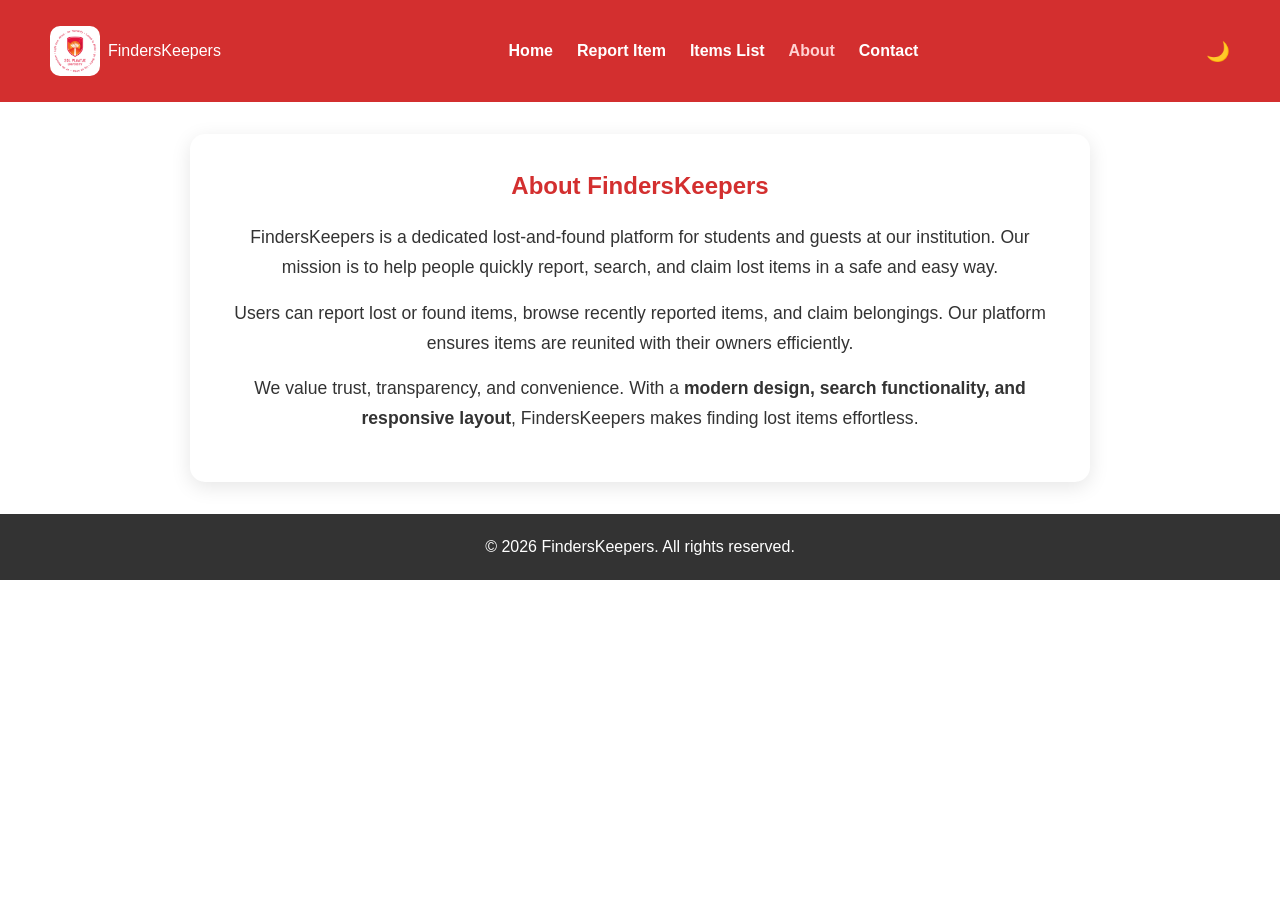
<file: about.html>
<!DOCTYPE html>
<html lang="en">
<head>
    <meta charset="UTF-8">
    <meta name="viewport" content="width=device-width, initial-scale=1.0">
    <title>FindersKeepers | About</title>
	
		<script>
(function () {
    const savedMode = localStorage.getItem("mode");
    if (savedMode === "dark") {
        document.documentElement.classList.add("dark");
    }
})();
</script>

    <link rel="stylesheet" href="style.css">
</head>

<body>
    <!--  Navbar -->
    <header>
        <div class="container header-container">
            <div class="logo-container">
                <img src="spu-logo.png" alt="FindersKeepers Logo" class="logo">
                <span>FindersKeepers</span>
            </div>
            <nav>
                <ul>
                    <li><a href="index.html">Home</a></li>
                    <li><a href="report.html">Report Item</a></li>
                    <li><a href="items.html">Items List</a></li>
                    <li><a href="about.html" class="active">About</a></li>
                    <li><a href="contact.html">Contact</a></li>
                </ul>
            </nav>
            <button id="modeToggle">🌙</button>
        </div>
    </header>

    <!-- about -->
    <section class="about-section">
        <div class="about-container">
            <h2>About FindersKeepers</h2>
            <p>
                FindersKeepers is a dedicated lost-and-found platform for students and guests at our institution. 
                Our mission is to help people quickly report, search, and claim lost items in a safe and easy way.
            </p>
            <p>
                Users can report lost or found items, browse recently reported items, and claim belongings. 
                Our platform ensures items are reunited with their owners efficiently.
            </p>
            <p>
                We value trust, transparency, and convenience. With a <strong>modern design, search functionality, and responsive layout</strong>, 
                FindersKeepers makes finding lost items effortless.
            </p>
        </div>
    </section>

    <footer>
        <p>&copy; 2026 FindersKeepers. All rights reserved.</p>
    </footer>

    <script src="script.js"></script>
</body>
</html>
</file>
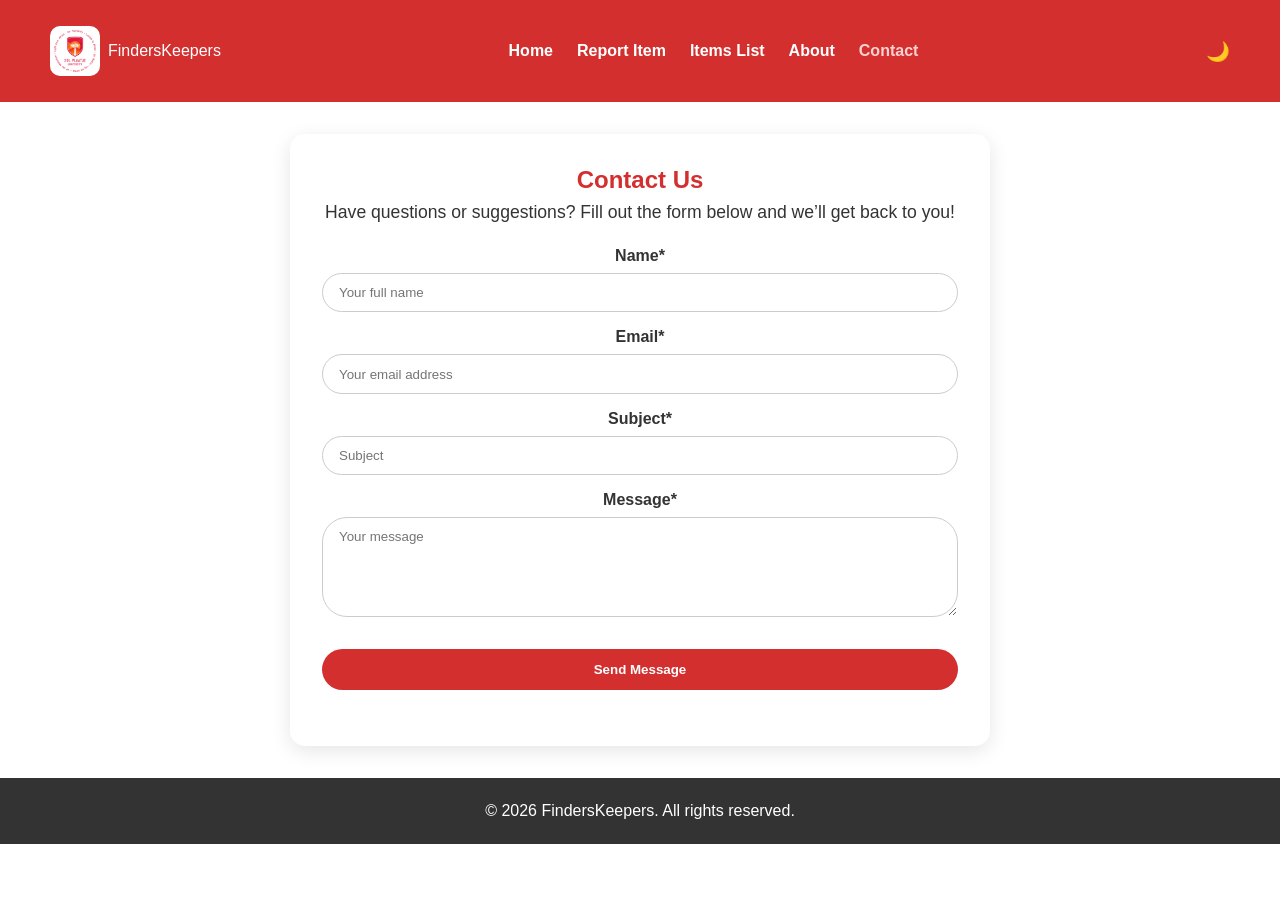
<file: contact.html>
<!DOCTYPE html>
<html lang="en">
<head>
    <meta charset="UTF-8">
    <meta name="viewport" content="width=device-width, initial-scale=1.0">
    <title>FindersKeepers | Contact</title>
	
	<script>
(function () {
    const savedMode = localStorage.getItem("mode");
    if (savedMode === "dark") {
        document.documentElement.classList.add("dark");
    }
})();
</script>

    <link rel="stylesheet" href="style.css">
</head>
<body>
    <!-- Header / Navbar -->
    <header>
        <div class="container header-container">
            <div class="logo-container">
                <img src="spu-logo.png" alt="FindersKeepers Logo" class="logo">
                <span>FindersKeepers</span>
            </div>
            <nav>
                <ul>
                    <li><a href="index.html">Home</a></li>
                    <li><a href="report.html">Report Item</a></li>
                    <li><a href="items.html">Items List</a></li>
                    <li><a href="about.html">About</a></li>
                    <li><a href="contact.html" class="active">Contact</a></li>
                </ul>
            </nav>
            <button id="modeToggle">🌙</button>
        </div>
    </header>

    <!-- Contact Form Section -->
    <section class="contact-section">
        <h2>Contact Us</h2>
        <p>Have questions or suggestions? Fill out the form below and we’ll get back to you!</p>
        <form id="contactForm" class="contact-form">
            <div class="form-group">
                <label for="name">Name*</label>
                <input type="text" id="name" placeholder="Your full name" required>
            </div>

            <div class="form-group">
                <label for="email">Email*</label>
                <input type="email" id="email" placeholder="Your email address" required>
            </div>

            <div class="form-group">
                <label for="subject">Subject*</label>
                <input type="text" id="subject" placeholder="Subject" required>
            </div>

            <div class="form-group">
                <label for="message">Message*</label>
                <textarea id="message" placeholder="Your message" required></textarea>
            </div>

            <button type="submit" class="submit-btn">Send Message</button>
        </form>
        <p id="contactSuccess" class="success-msg"></p>
    </section>

    <footer>
        <p>&copy; 2026 FindersKeepers. All rights reserved.</p>
    </footer>

    <script src="script.js"></script>
</body>
</html>
</file>
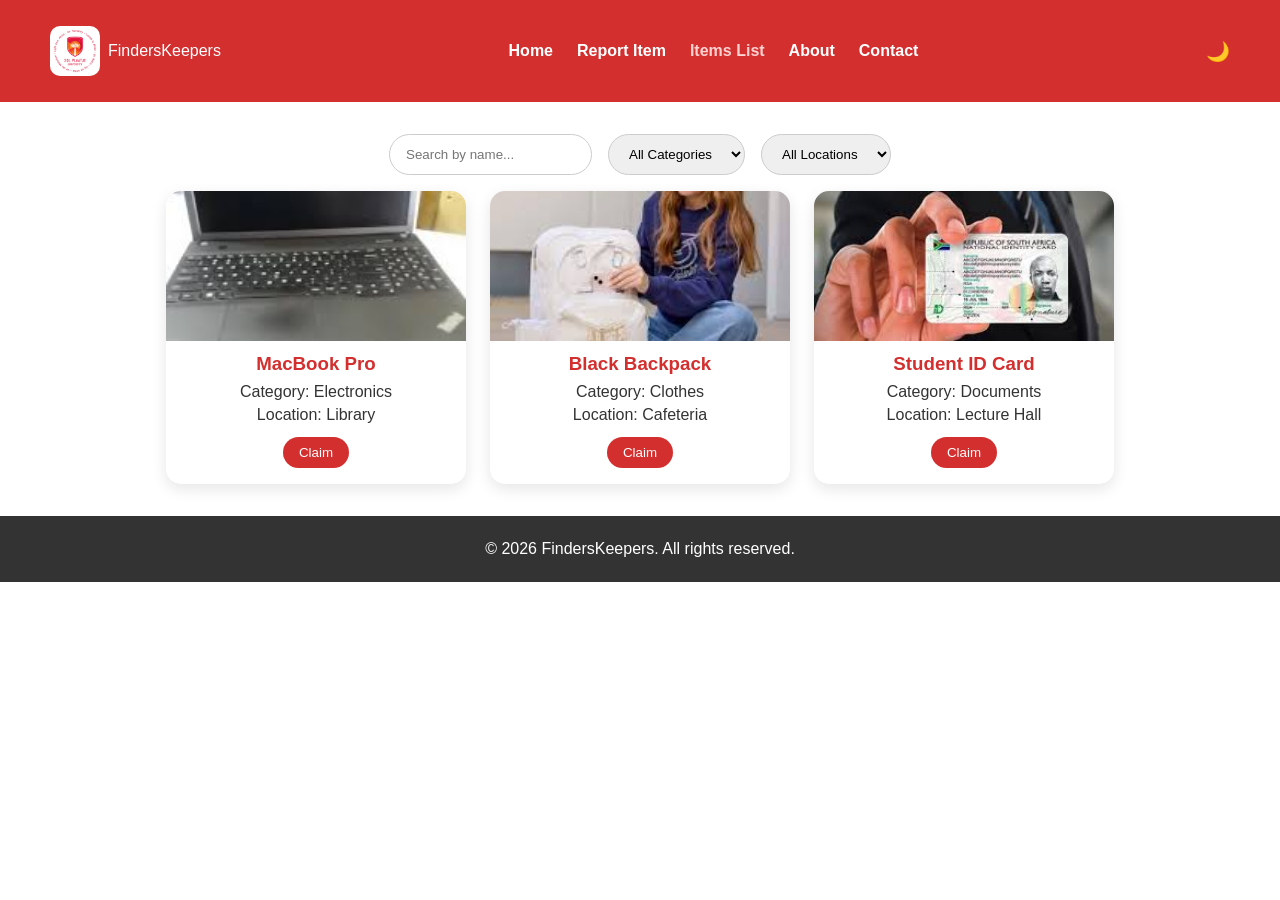
<file: items.html>
<!DOCTYPE html>
<html lang="en">
<head>
    <meta charset="UTF-8">
    <meta name="viewport" content="width=device-width, initial-scale=1.0">
    <title>FindersKeepers | Items List</title>
	
	<script>
(function () {
    const savedMode = localStorage.getItem("mode");
    if (savedMode === "dark") {
        document.documentElement.classList.add("dark");
    }
})();
</script>

    <link rel="stylesheet" href="style.css">
	
    <script src="script.js" defer></script>
</head>
<body>
    <!-- Navbar -->
    <header>
        <p id="status"></p>
        <div class="container header-container">
            <div class="logo-container">
                <img src="spu-logo.png" alt="FindersKeepers Logo" class="logo">
                <span>FindersKeepers</span>
            </div>
            <nav>
                <ul>
                    <li><a href="index.html">Home</a></li>
                    <li><a href="report.html">Report Item</a></li>
                    <li><a href="items.html" class="active">Items List</a></li>
                    <li><a href="about.html">About</a></li>
                    <li><a href="contact.html">Contact</a></li>
                </ul>
            </nav>
            <button id="modeToggle">🌙</button>
        </div>
    </header>

    <!-- search and filter -->
    <section class="filter-section">
        <input type="text" id="itemSearch" placeholder="Search by name...">
        <select id="categoryFilter">
            <option value="">All Categories</option>
            <option value="Electronics">Electronics</option>
            <option value="Clothes">Clothes</option>
            <option value="Documents">Documents</option>
            <option value="Others">Others</option>
        </select>
        <select id="locationFilter">
            <option value="">All Locations</option>
            <option value="Library">Library</option>
            <option value="Cafeteria">Cafeteria</option>
            <option value="Lecture Hall">Lecture Hall</option>
        </select>
    </section>

    <!-- items list -->
    <section class="items-list">
        <div class="items-container" id="itemsContainer">
            
            <div class="item-card" data-category="Electronics" data-location="Library">
                <img src="laptop.jpg" alt="Laptop">
                <h3>MacBook Pro</h3>
                <p>Category: Electronics</p>
                <p>Location: Library</p>
                <button class="claim-btn">Claim</button>
            </div>
            <div class="item-card" data-category="Clothes" data-location="Cafeteria">
                <img src="backpack.jpg" alt="Backpack">
                <h3>Black Backpack</h3>
                <p>Category: Clothes</p>
                <p>Location: Cafeteria</p>
                <button class="claim-btn">Claim</button>
            </div>
            <div class="item-card" data-category="Documents" data-location="Lecture Hall">
                <img src="Id.jpg" alt="ID Card">
                <h3>Student ID Card</h3>
                <p>Category: Documents</p>
                <p>Location: Lecture Hall</p>
                <button class="claim-btn">Claim</button>
            </div>
        </div>
    </section>

    <footer>
        <p>&copy; 2026 FindersKeepers. All rights reserved.</p>
    </footer>


    
</body>
</html>
</file>
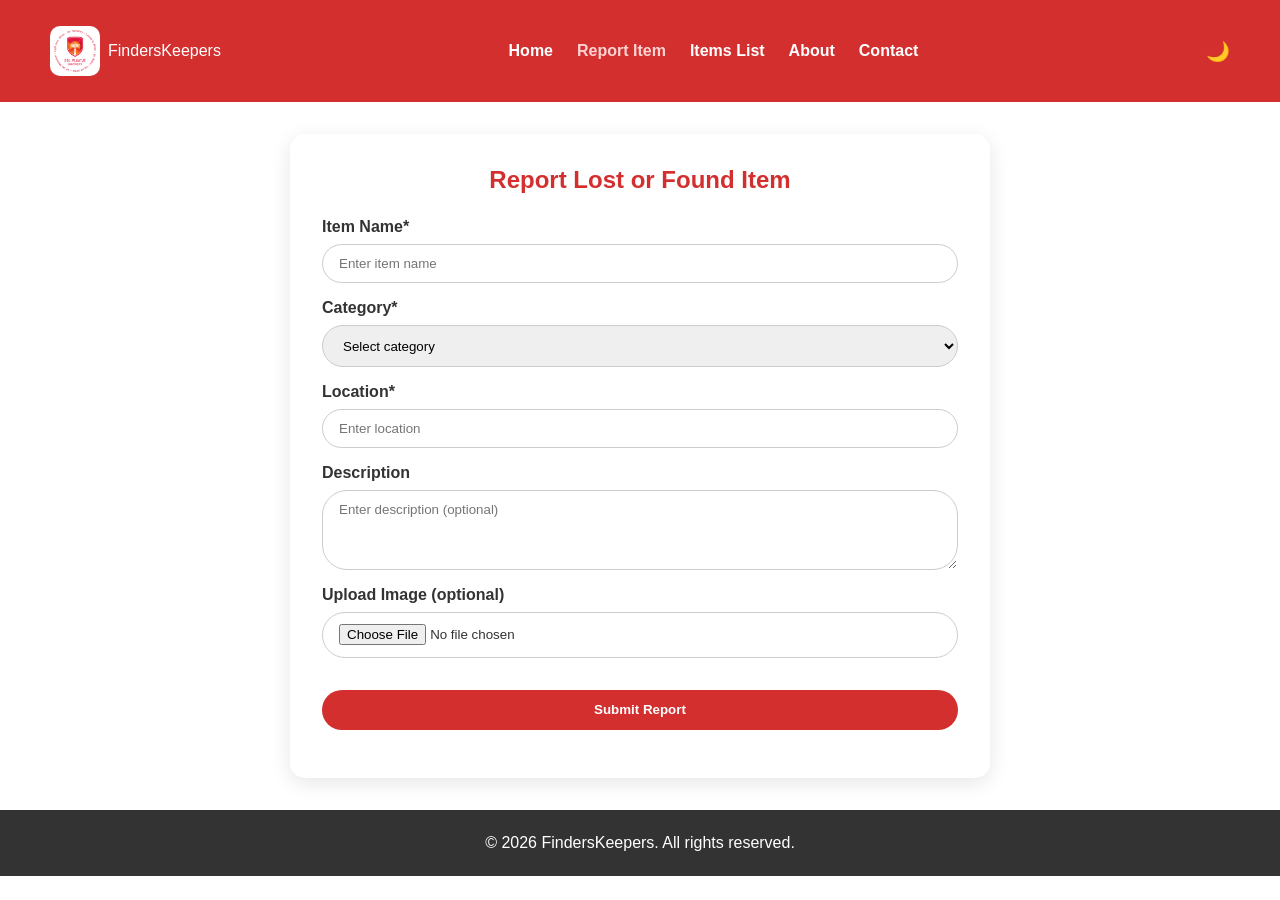
<file: report.html>
<!DOCTYPE html>
<html lang="en">
<head>
    <meta charset="UTF-8">
    <meta name="viewport" content="width=device-width, initial-scale=1.0">
    <title>FindersKeepers | Report Item</title>
	
	<script>
(function () {
    const savedMode = localStorage.getItem("mode");
    if (savedMode === "dark") {
        document.documentElement.classList.add("dark");
    }
})();
</script>

    <link rel="stylesheet" href="style.css">
	
</head>
<body>
    <!-- Navbar -->
    <header>
        <div class="container header-container">
            <div class="logo-container">
                <img src="spu-logo.png" alt="FindersKeepers Logo" class="logo">
                <span>FindersKeepers</span>
            </div>
            <nav>
                <ul>
                    <li><a href="index.html">Home</a></li>
                    <li><a href="report.html" class="active">Report Item</a></li>
                    <li><a href="items.html">Items List</a></li>
                    <li><a href="about.html">About</a></li>
                    <li><a href="contact.html">Contact</a></li>
                </ul>
            </nav>
            <button id="modeToggle">🌙</button>
        </div>
    </header>

    <!-- report form -->
    <section class="report-section">
        <h2>Report Lost or Found Item</h2>
        <form id="reportForm" class="report-form">
            <div class="form-group">
                <label for="itemName">Item Name*</label>
                <input type="text" id="itemName" placeholder="Enter item name" required>
            </div>

            <div class="form-group">
                <label for="category">Category*</label>
                <select id="category" required>
                    <option value="">Select category</option>
                    <option value="Electronics">Electronics</option>
                    <option value="Clothes">Clothes</option>
                    <option value="Documents">Documents</option>
                    <option value="Others">Others</option>
                </select>
            </div>

            <div class="form-group">
                <label for="location">Location*</label>
                <input type="text" id="location" placeholder="Enter location" required>
            </div>

            <div class="form-group">
                <label for="description">Description</label>
                <textarea id="description" placeholder="Enter description (optional)"></textarea>
            </div>

            <div class="form-group">
                <label for="imageUpload">Upload Image (optional)</label>
                <input type="file" id="imageUpload" accept="image/*">
            </div>

            <button type="submit" class="submit-btn">Submit Report</button>
        </form>
        <p id="successMsg" class="success-msg"></p>
    </section>

    <footer>
        <p>&copy; 2026 FindersKeepers. All rights reserved.</p>
    </footer>

    <script src="script.js"></script>
</body>
</html>
</file>
<file: style.css>
/* general code */

html {
    background-color: #ffffff;
}

html.dark {
    background-color: #121212;
}

* {
    margin: 0;
    padding: 0;
    box-sizing: border-box;
    font-family: 'Arial', sans-serif;
}

body {
    background-color: #fff;
    color: #333;
    transition: background 0.3s, color 0.3s;
}

/* Dark mode */
body.dark {
    background-color: #1e1e1e;
    color: #f1f1f1;
}

/* header */
header {
    background-color: #D32F2F;
    color: white;
    padding: 1rem 0;
}

.header-container {
    max-width: 1200px;
    margin: auto;
    display: flex;
    justify-content: space-between;
    align-items: center;
    padding: 0 2rem;
}
.container {
    width: 100%;
    max-width: 1200px;
    margin: auto;
    padding: 10px;
}

header nav ul {
    list-style: none;
    display: flex;
    gap: 1.5rem;
}

header nav ul li a {
    color: white;
    text-decoration: none;
    font-weight: bold;
    transition: color 0.3s;
}

header nav ul li a:hover,
header nav ul li a.active {
    color: #FFD2D2;
}

#modeToggle {
    background: none;
    border: none;
    color: white;
    font-size: 1.2rem;
    cursor: pointer;
}

/* hero*/
.hero {
    background: url('../images/hero-bg.jpg') no-repeat center center/cover;
    height: 400px;
    display: flex;
    align-items: center;
    justify-content: center;
    text-align: center;
    color: white;
    position: relative;
}

.hero::after {
    content: '';
    position: absolute;
    inset: 0;
    background-color: rgba(0,0,0,0.5);
}

.hero-text {
    position: relative;
    z-index: 1;
}

.hero h2 {
    font-size: 2.5rem;
    margin-bottom: 1rem;
}

.hero p {
    font-size: 1.2rem;
    margin-bottom: 1.5rem;
}

/* Search */
.search-bar {
    display: flex;
    justify-content: center;
    gap: 0.5rem;
}

.search-bar input {
    padding: 0.7rem 1rem;
    border: none;
    border-radius: 25px;
    width: 300px;
    outline: none;
}

.search-bar button {
    padding: 0.7rem 1.5rem;
    border: none;
    background-color: #FFD2D2;
    border-radius: 25px;
    cursor: pointer;
    font-weight: bold;
    transition: transform 0.2s;
}

.search-bar button:hover {
    transform: scale(1.05);
}

/* recently reported */
.recent-items {
    max-width: 1200px;
    margin: 2rem auto;
    padding: 0 2rem;
}

.recent-items h2 {
    margin-bottom: 1rem;
    color: #D32F2F;
    text-align: center;
}

.items-container {
    display: flex;
    flex-wrap: wrap;
    gap: 1.5rem;
    justify-content: center;
}

.item-card {
    background-color: white;
    border-radius: 15px;
    overflow: hidden;
    width: 100%;
    max-width: 300px;
    box-shadow: 0 5px 15px rgba(0,0,0,0.1);
    transition: transform 0.3s, box-shadow 0.3s;
    text-align: center;
}

.item-card:hover {
    transform: translateY(-5px);
    box-shadow: 0 10px 20px rgba(0,0,0,0.2);
}

.item-card img {
    width: 100%;
    height: 150px;
    object-fit: cover;
}

.item-card h3 {
    color: #D32F2F;
    margin: 0.5rem 0;
}

.item-card p {
    margin: 0.3rem 0;
}

.claim-btn {
    background-color: #D32F2F;
    color: white;
    border: none;
    padding: 0.5rem 1rem;
    margin: 0.5rem 0 1rem 0;
    border-radius: 25px;
    cursor: pointer;
    transition: background 0.3s;
}

.claim-btn:hover {
    background-color: #B71C1C;
}

/* footer */
footer {
    text-align: center;
    padding: 1.5rem;
    background-color: #333;
    color: white;
    margin-top: 2rem;
}

/* responsive */
@media (max-width: 768px) {
    .items-container {
        flex-direction: column;
        align-items: center;
    }

    .search-bar input {
        width: 200px;
    }
}
.logo-container {
    display: flex;
    align-items: center;
    gap: 0.5rem;
}

.logo-container img.logo {
    width: 50px; 
    height: 50px;
    object-fit: contain;
    border-radius: 10px; 
}
/* logo */
@keyframes bounce {
    0%, 20%, 50%, 80%, 100% {
        transform: translateY(0);
    }
    40% {
        transform: translateY(-8px);
    }
    60% {
        transform: translateY(-4px);
    }
}

.logo-container img.logo {
    width: 50px; 
    height: 50px;
    object-fit: contain;
    border-radius: 10px;
    transition: transform 0.3s, box-shadow 0.3s;
}

.logo-container img.logo:hover {
    animation: bounce 0.8s;
    box-shadow: 0 0 15px #FFD2D2;
    transform: scale(1.1);
}

/* report form */
.report-section {
    max-width: 700px;
    margin: 2rem auto;
    padding: 2rem;
    background-color: white;
    border-radius: 15px;
    box-shadow: 0 5px 20px rgba(0,0,0,0.1);
    transition: transform 0.3s;
}

.report-section h2 {
    text-align: center;
    margin-bottom: 1.5rem;
    color: #D32F2F;
}

.report-form .form-group {
    display: flex;
    flex-direction: column;
    margin-bottom: 1rem;
}

.report-form label {
    margin-bottom: 0.5rem;
    font-weight: bold;
}

.report-form input,
.report-form select,
.report-form textarea {
    padding: 0.7rem 1rem;
    border-radius: 25px;
    border: 1px solid #ccc;
    outline: none;
    transition: border 0.3s;
}

.report-form input:focus,
.report-form select:focus,
.report-form textarea:focus {
    border: 2px solid #D32F2F;
}

.report-form textarea {
    resize: vertical;
    min-height: 80px;
}

.submit-btn {
    background-color: #D32F2F;
    color: white;
    border: none;
    padding: 0.8rem 1.5rem;
    border-radius: 25px;
    font-weight: bold;
    cursor: pointer;
    transition: transform 0.2s, background 0.3s;
    width: 100%;
    margin-top: 1rem;
}

.submit-btn:hover {
    transform: scale(1.05);
    background-color: #B71C1C;
}

.success-msg {
    color: green;
    text-align: center;
    margin-top: 1rem;
}

/* Dark mode */
body.dark .report-section {
    background-color: #2b2b2b;
    color: #f1f1f1;
}

body.dark .report-form input,
body.dark .report-form select,
body.dark .report-form textarea {
    background-color: #1e1e1e;
    color: #f1f1f1;
    border: 1px solid #555;
}

body.dark .submit-btn {
    background-color: #B71C1C;
}

/* Filter Section*/
.filter-section {
    max-width: 1200px;
    margin: 2rem auto 1rem;
    display: flex;
    flex-wrap: wrap;
    justify-content: center;
    gap: 1rem;
    padding: 0 1rem;
}

.filter-section input,
.filter-section select {
    padding: 0.7rem 1rem;
    border-radius: 25px;
    border: 1px solid #ccc;
    outline: none;
    transition: border 0.3s;
}

.filter-section input:focus,
.filter-section select:focus {
    border: 2px solid #D32F2F;
}

/* items list */
.items-list {
    max-width: 1200px;
    margin: 0 auto 2rem;
    padding: 0 2rem;
}

.items-container {
    display: flex;
    flex-wrap: wrap;
    gap: 1.5rem;
    justify-content: center;
}

/* about */
.about-section {
    max-width: 900px;
    margin: 2rem auto;
    padding: 2rem;
    background-color: white;
    border-radius: 15px;
    box-shadow: 0 5px 20px rgba(0,0,0,0.1);
    text-align: center;
    line-height: 1.7;
    transition: transform 0.3s;
}

.about-section h2 {
    color: #D32F2F;
    margin-bottom: 1rem;
}

.about-section p {
    margin-bottom: 1rem;
    font-size: 1.1rem;
}

/* Dark mode for about */
body.dark .about-section {
    background-color: #2b2b2b;
    color: #f1f1f1;
}

/* Contact */
.contact-section {
    max-width: 700px;
    margin: 2rem auto;
    padding: 2rem;
    background-color: white;
    border-radius: 15px;
    box-shadow: 0 5px 20px rgba(0,0,0,0.1);
    text-align: center;
    transition: transform 0.3s;
}

.contact-section h2 {
    color: #D32F2F;
    margin-bottom: 0.5rem;
}

.contact-section p {
    margin-bottom: 1.5rem;
    font-size: 1.1rem;
}

.contact-form .form-group {
    display: flex;
    flex-direction: column;
    margin-bottom: 1rem;
}

.contact-form label {
    margin-bottom: 0.5rem;
    font-weight: bold;
}

.contact-form input,
.contact-form textarea {
    padding: 0.7rem 1rem;
    border-radius: 25px;
    border: 1px solid #ccc;
    outline: none;
    transition: border 0.3s;
}

.contact-form input:focus,
.contact-form textarea:focus {
    border: 2px solid #D32F2F;
}

.contact-form textarea {
    resize: vertical;
    min-height: 100px;
}

.contact-form .submit-btn {
    background-color: #D32F2F;
    color: white;
    border: none;
    padding: 0.8rem 1.5rem;
    border-radius: 25px;
    font-weight: bold;
    cursor: pointer;
    transition: transform 0.2s, background 0.3s;
    width: 100%;
    margin-top: 1rem;
}

.contact-form .submit-btn:hover {
    transform: scale(1.05);
    background-color: #B71C1C;
}

.dark body {
    background-color: #121212;
    color: #f1f1f1;
}

.dark .contact-section {
    background-color: #2b2b2b;
    color: #f1f1f1;
}

.dark .contact-form input,
.dark .contact-form textarea {
    background-color: #1e1e1e;
    color: #f1f1f1;
    border: 1px solid #555;
}

.dark .item-card {
    background-color: #2b2b2b;
    color: #f1f1f1;
}

.dark .item-card h3 {
    color: #ff6b6b;
}

.dark .filter-section input,
.dark .filter-section select {
    background-color: #1e1e1e;
    color: #f1f1f1;
    border: 1px solid #555;
}

.dark footer {
    background-color: #121212;
}

@media (max-width: 768px) {
    nav {
        flex-direction: column;
        align-items: center;
    }

    nav ul {
        flex-direction: column;
        width: 100%;
        padding: 0;
    }

    nav ul li {
        width: 100%;
        text-align: center;
        padding: 10px 0;
    }
}
</file>
